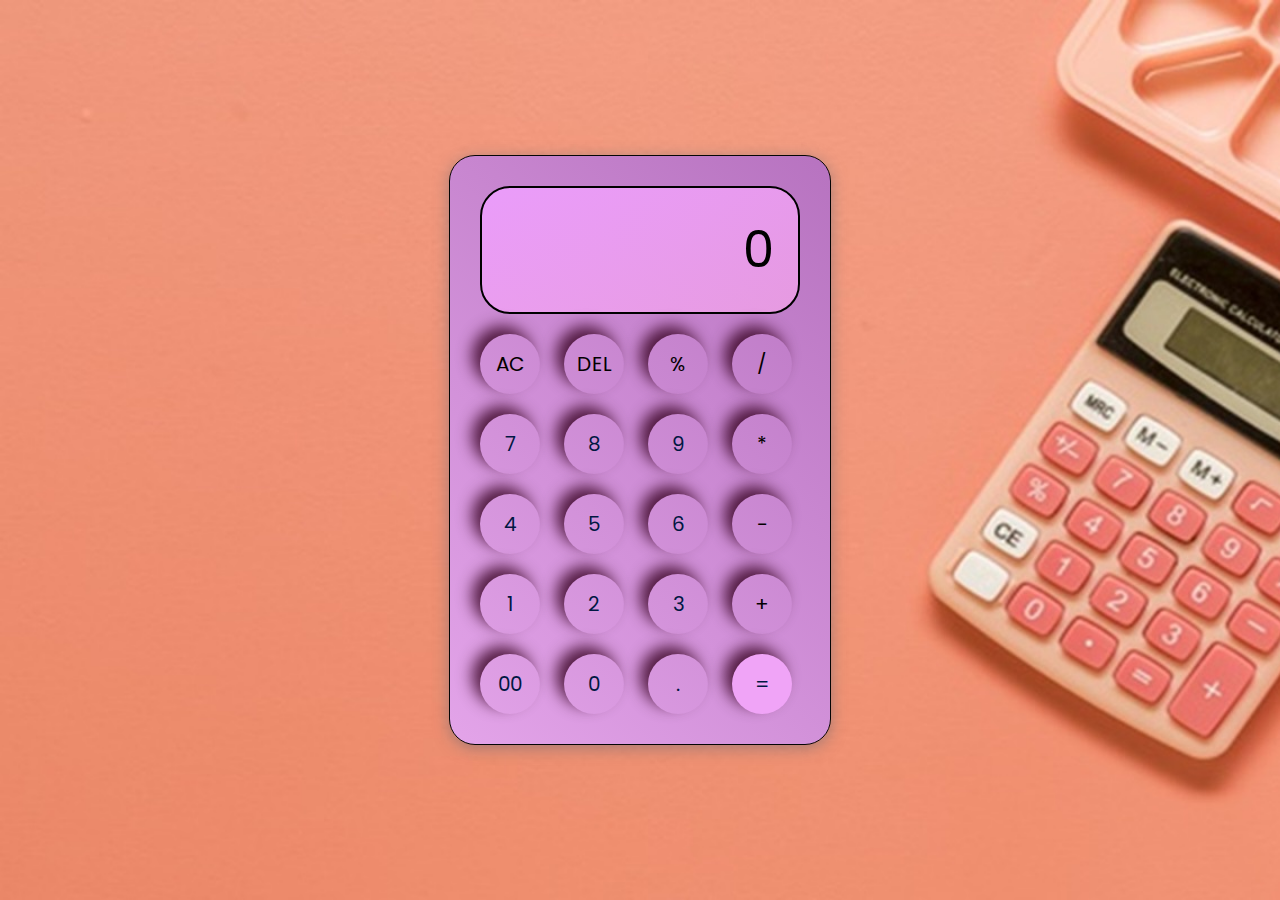
<file: calculator/index.html>
<!DOCTYPE html>
<html lang="en">
  <head>
    <meta charset="UTF-8" />
    <meta http-equiv="X-UA-Compatible" content="IE=edge" />
    <meta name="viewport" content="width=device-width, initial-scale=1.0" />
    <link rel="stylesheet" href="style.css" />
    <title>Calculator</title>
  </head>
  <body>
    <div class="container">
      <div class="calculator">
        <input type="text" id="inputBox" placeholder="0" />
        <div>
          <button class="button operator">AC</button>
          <button class="button operator">DEL</button>
          <button class="button operator">%</button>
          <button class="button operator">/</button>
        </div>
        <div>
          <button class="button">7</button>
          <button class="button">8</button>
          <button class="button">9</button>
          <button class="button operator">*</button>
        </div>
        <div>
          <button class="button">4</button>
          <button class="button">5</button>
          <button class="button">6</button>
          <button class="button operator">-</button>
        </div>
        <div>
          <button class="button">1</button>
          <button class="button">2</button>
          <button class="button">3</button>
          <button class="button operator">+</button>
        </div>

        <div>
          <button class="button">00</button>
          <button class="button">0</button>
          <button class="button">.</button>
          <button class="button equalBtn">=</button>
        </div>
      </div>
    </div>

    <script src="script.js"></script>
  </body>
</html>
</file>
<file: calculator/style.css>
@import url('https://fonts.googleapis.com/css2?family=Poppins:wght@500&display=swap');

*{
    margin: 0;
    padding: 0;
    box-sizing: border-box;
    font-family: 'Poppins', sans-serif;
}

body{
    width: 100%;
    height: 100vh;
    display: flex;
    justify-content: center;
    align-items: center;
    /*background: linear-gradient(45deg, #0a0a0a, #576c8a);*/
    /*background: transparent;*/
    background-image:url("img/calculator2.jpg") ;
    background-size: cover; 
}

.calculator{
    border: 1px solid #050505;
    padding: 20px;
    border-radius: 26px;
   /* background: transparent;*/
   background:linear-gradient(45deg, #e3a4e9, #b773c0);
    box-shadow: 0px 3px 15px rgba(91, 100, 117, 0.5);
    

}

input{
    width: 320px;
    border: 2px solid black;
    border-radius: 30px; 
    padding: 24px;
    margin: 10px;
    /*background: transparent;*/
    background:linear-gradient(to bottom right, #ea9cfa, rgba(245, 166, 234, 0.719));
    box-shadow: 0px 3px 15px rgbs(84, 84, 84, 0.1);
    font-size: 50px;
    text-align: right;
    cursor: pointer;
    color: #0c0000;
}

input::placeholder{
    color: #000000;
}

button{
    border: none;
    width: 60px;
    height: 60px;
    margin: 10px;
    border-radius: 50%;
    background: transparent;
    color: #001742;
    font-size: 20px;
    box-shadow: -8px -8px 15px rgba(54, 0, 32, 0.815);
    cursor: pointer;
}

.equalBtn{
    background-color: #f0a4f7;
}

.operator{
    color: #030000;
}
</file>
